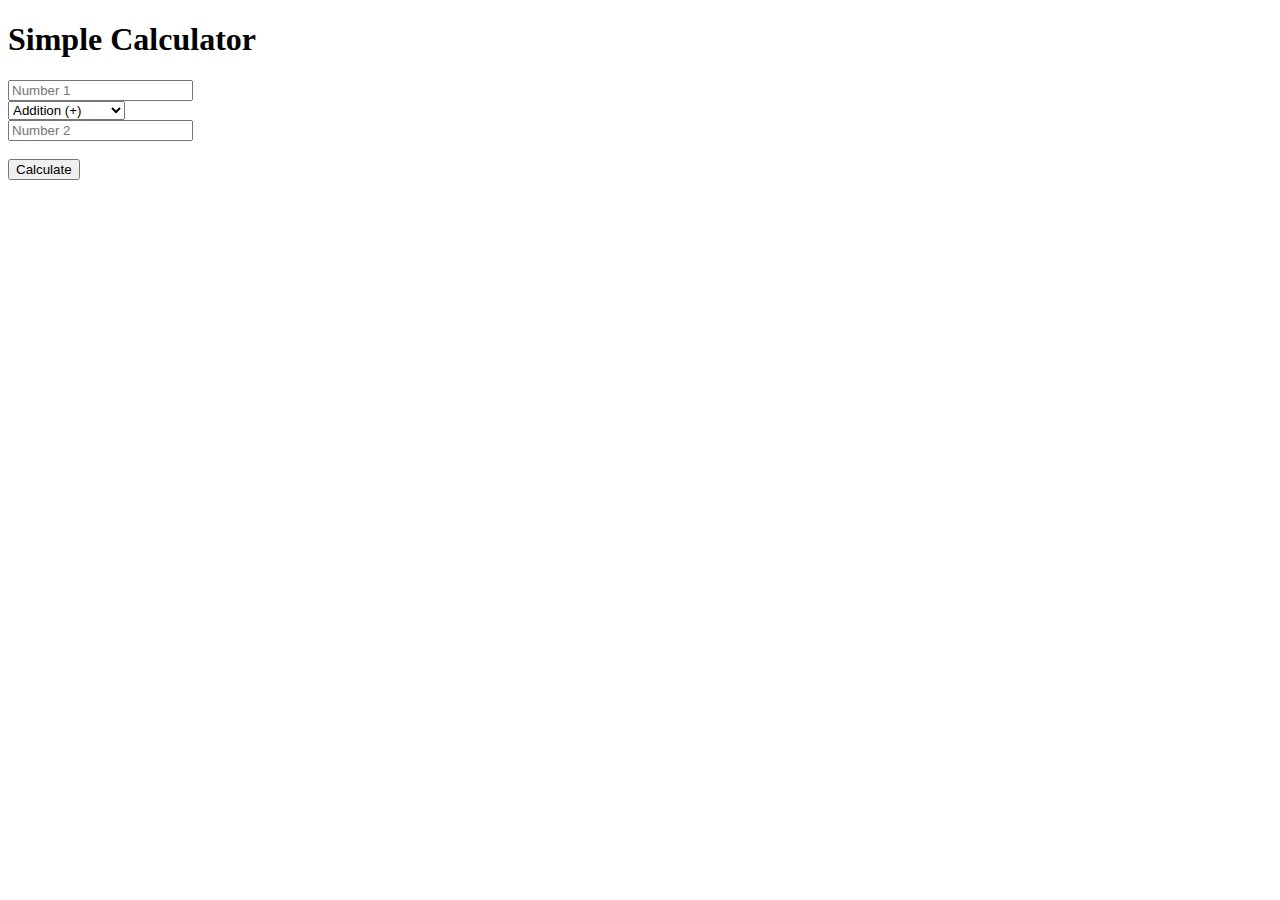
<file: calculator/index.html>
<!DOCTYPE html>
<html lang="en">
<head>
    <meta charset="UTF-8">
    <meta name="viewport" content="width=device-width, initial-scale=1.0">
    <title>Simple Calculator</title>
    <link href="https://cdn.jsdelivr.net/npm/bootstrap@5.2.3/dist/css/bootstrap.min.css" rel="stylesheet" integrity="sha384-rbsA2VBKQhggwzxH7pPCaAqO46MgnOM80zW1RWuH61DGLwZJEdK2Kadq2F9CUG65" crossorigin="anonymous">
</head>
<body>
    <div class="container">
        <h1>Simple Calculator</h1>
        <div class="row">
            <div class="col-sm-4">
                <input type="number" id="num1" class="form-control" placeholder="Number 1">
            </div>
            <div class="col-sm-4">
                <select id="operator" class="form-select">
                    <option value="+">Addition (+)</option>
                    <option value="-">Subtraction (-)</option>
                    <option value="*">Multiplication (*)</option>
                    <option value="/">Division (/)</option>
                </select>
            </div>
            <div class="col-sm-4">
                <input type="number" id="num2" class="form-control" placeholder="Number 2">
            </div>
        </div>
        <br>
        <div class="row">
            <div class="col-sm-12">
                <button type="button" id="calculate" class="btn btn-primary">Calculate</button>
            </div>
        </div>
        <br>
        <div class="row">
            <div class="col-sm-12">
                <p id="result" class="alert"></p>
            </div>
        </div>
    </div>
    <script src="https://cdn.jsdelivr.net/npm/bootstrap@5.2.3/dist/js/bootstrap.bundle.min.js" integrity="sha384-kenU1KFdBIe4zVFQWjxhNqHJ8VZN9lmOUWCwtOmzYlwRNvQzEnpnTuidJC0v/QRqn" crossorigin="anonymous"></script>
    <script src="script.js"></script>
</body>
</html>
</file>
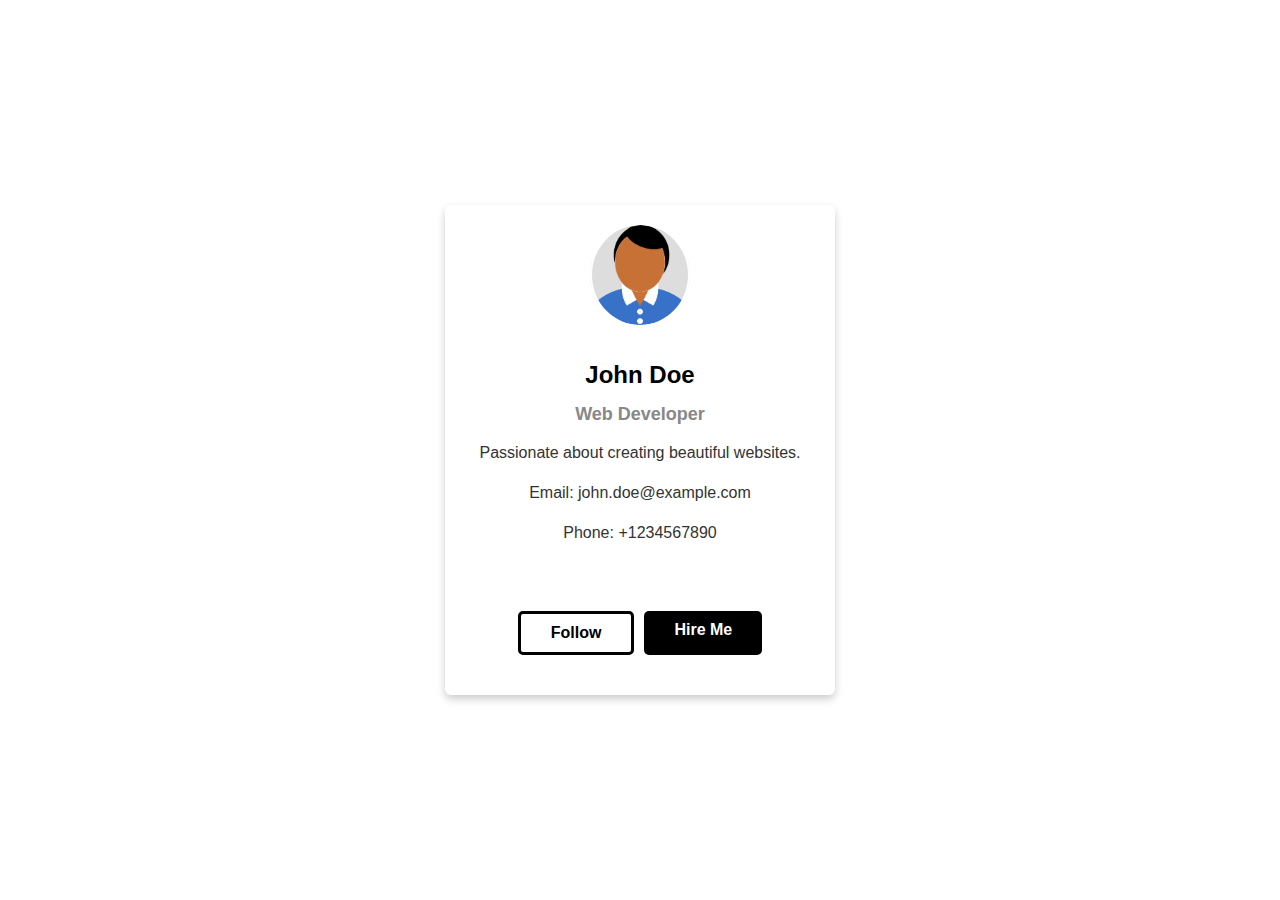
<file: profile_card/index.html>
<!DOCTYPE html>
<html lang="en">
<head>
    <meta charset="UTF-8">
    <meta name="viewport" content="width=device-width, initial-scale=1.0">
    <title>Faysal</title>
    <link rel="stylesheet" href="style.css">
</head>
<body>
    <div class="card">

        <div class="profile-picture"></div>

        <div class="info">
            <h1>John Doe</h1>
            <h2>Web Developer</h2>
            <p>Passionate about creating beautiful websites.</p>
            <p>Email: john.doe@example.com</p>
            <p>Phone: +1234567890</p>
        </div>
        <div class="button-container">
            <a href="#" class="follow-button">Follow</a>
            <a href="#" class="hire-me-button">Hire Me</a>
          </div>
    </div>
</body>
</html>
</file>
<file: profile_card/style.css>
body {
    font-family: sans-serif;
    margin: 0;
    display: flex;
    justify-content: center;
    align-items: center;
    height: 100vh;
    background-color: #fff;
}

  
.card {
    width: 350px;
    height: 450px;
    background-color: #fff;
    border-radius: 6px;
    box-shadow: 0 4px 8px 0 rgba(0, 0, 0, 0.2);
    display: flex;
    flex-direction: column;
    padding: 20px;
    justify-content: center;
    align-items: center;
}

.profile-picture {
  width: 100px;
  height: 100px;
  border-radius: 50%;
  background-color: #ddd;
  margin-bottom: 20px;
  display: flex;
  justify-content: center;
  align-items: center;
}

.profile-picture:after {
  content: "";
  display: block;
  width: 100%;
  height: 100%;
  border: 2px solid #fff; /* White border */
  border-radius: 50%;
}

.profile-picture {
    background-image: url("pic.png"); /* Replace with your image path */
    background-size: cover; /* Resize image to fit the container */
    background-position: center; /* Center the image */
  }

.info {
    flex-grow: 1;
    text-align: center;
    
}

.info h1 {
    font-size: 24px;
    margin-bottom: 5px;
    
}

.info h2 {
    font-size: 18px;
    margin-bottom: 10px;
    color: #888;
}

.info p {
    font-size: 16px;
    line-height: 1.5;
    color: #333;
}


.button-container {
    display: flex;
    justify-content: space-around;
    margin: 20px;
  }
  
  .follow-button,
  .hire-me-button {
    padding: 10px 30px;
    border: none;
    border-radius: 5px;
    font-weight: bold;
    cursor: pointer;
    text-decoration: none;
  }
  
  .follow-button {
    background-color: #ffff; /* Blue for Follow button */
    color: rgb(0, 0, 0);
    border: #000000 solid;
margin-right: 5px;
  }
  
  .hire-me-button {
    background-color: #000000; /* Green for Hire Me button */
    color: white;
    margin-left: 5px;
  }
</file>
